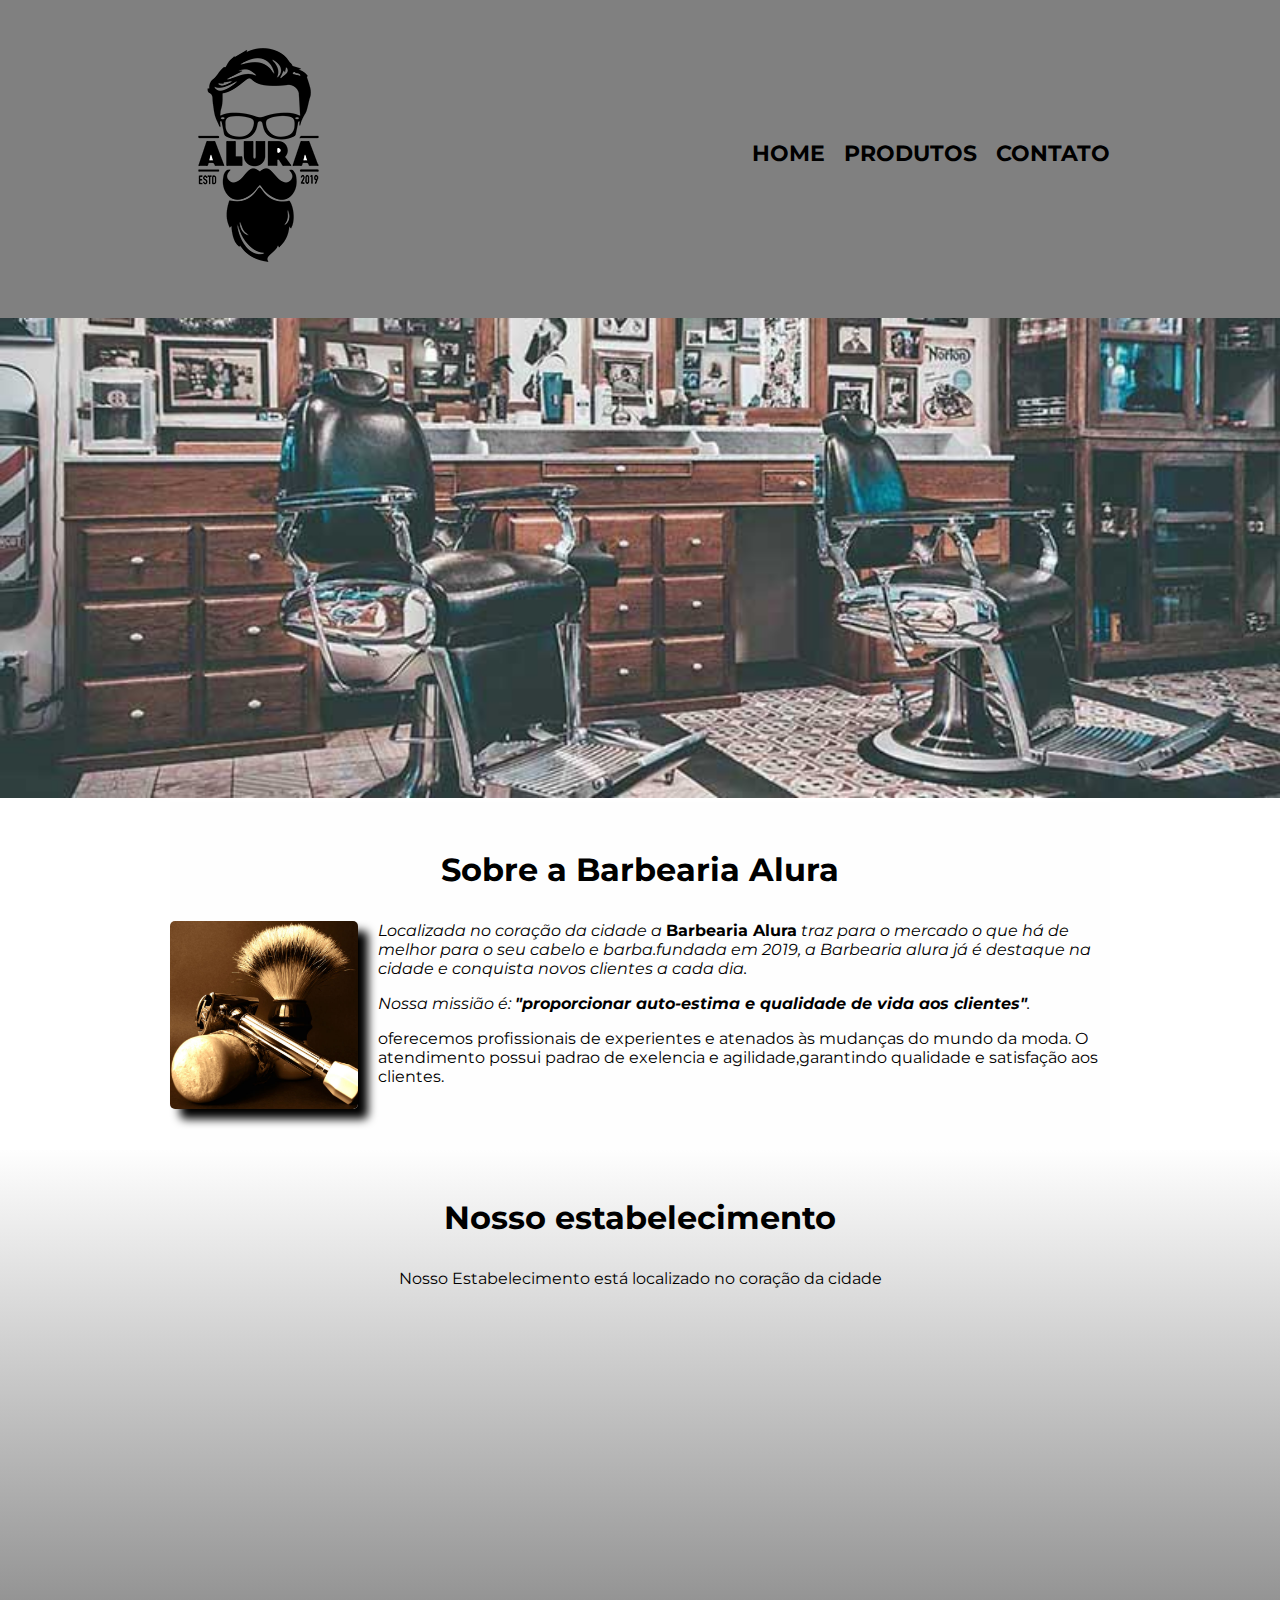
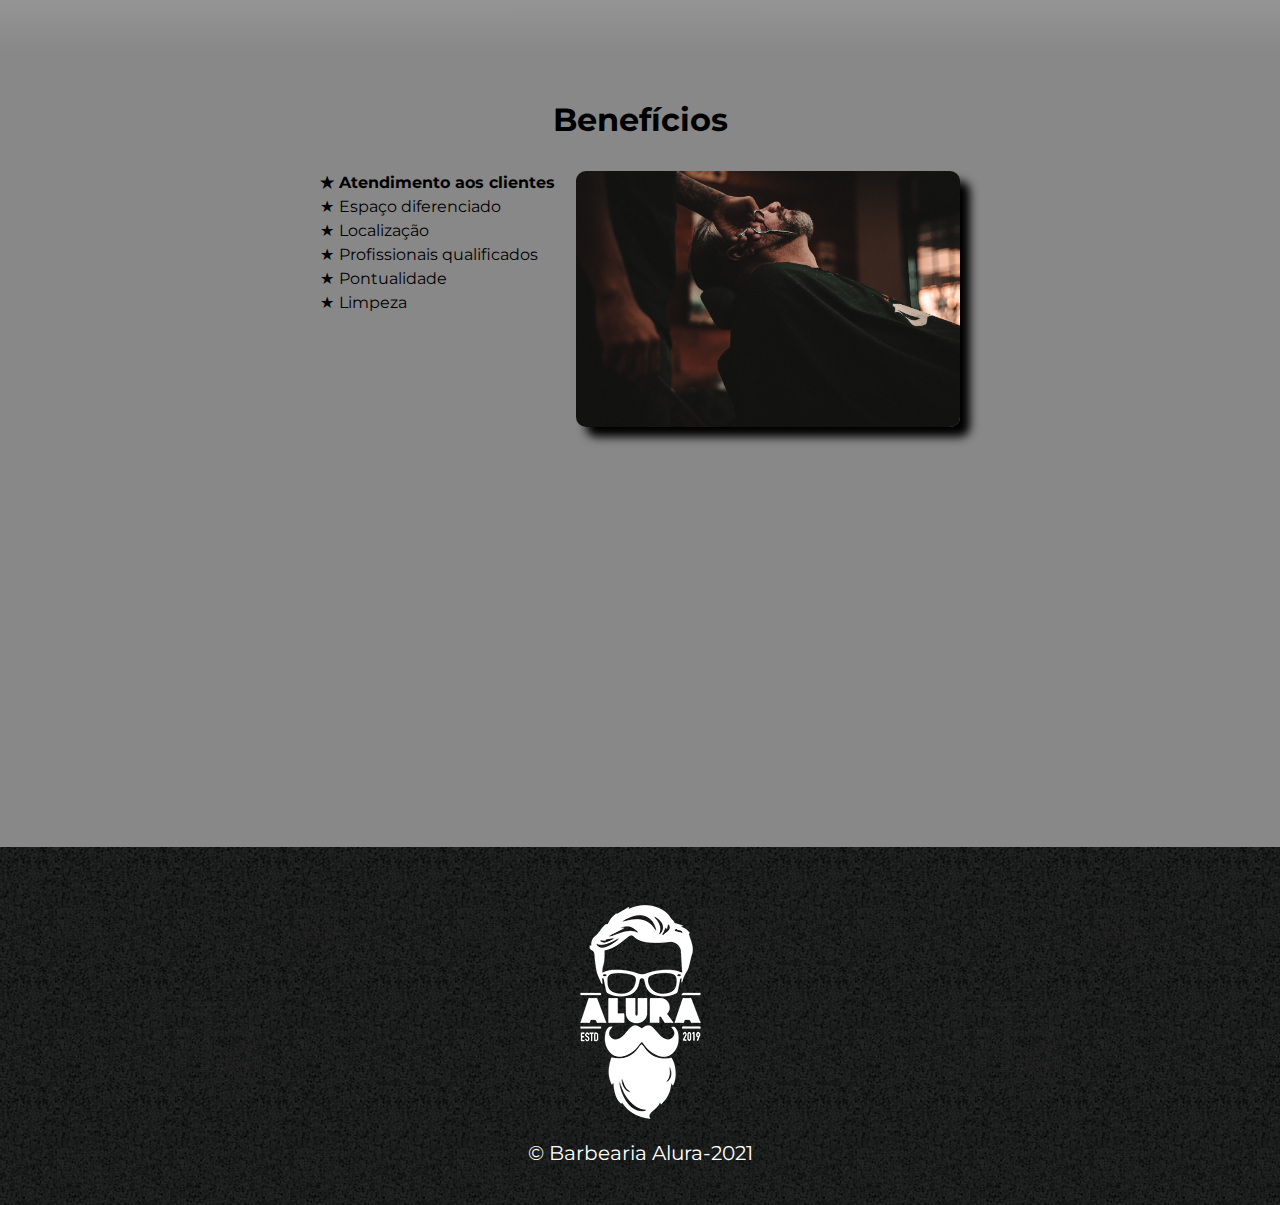
<file: index.html>
<!DOCTYPE html>
<html lang="pt-br">
<head>
  <meta charset="UTF-8">
  <meta http-equiv="X-UA-Compatible" content="IE=edge">
  <meta name="viewport" content="width=device-width, initial-scale=1.0">
  <title>Barbearia Alura</title>
  <link rel="stylesheet" href="style.css">
  <!-- fonte da pagina -->
  <link rel="preconnect" href="https://fonts.googleapis.com">
<link rel="preconnect" href="https://fonts.gstatic.com" crossorigin>
<link href="https://fonts.googleapis.com/css2?family=Montserrat&display=swap" rel="stylesheet">


</head>
<body>
  <header >
    <div class="caixa">
      <h1>
        <img  class="logo-principal" src="imagens/logo.png" alt=""></h1>  
        <nav>
          <ul>
            <li ><a href="index.html">Home</a></li>
            <li ><a href="produtos.html">Produtos</a></li>
            <li ><a href="contato.html">Contato</a></li>
          </ul>
        </nav>
    </div>  
</header> 
  <div class="caix"><img class="banner" src="imagens/banner.jpg" alt="foto da barbearia Alura"></div>

    <main>
      <section class="principal">
       
          <h2 class="titulo-principal">Sobre a Barbearia Alura</h2>
          <img class="utensilios" src="imagens/utensilios.jpg" alt="Imagem de utensilios de barbeiro">
            <i><p>Localizada no coração da cidade a </i> <strong>Barbearia Alura</strong> <i>traz para o mercado o que há de melhor para o seu cabelo e barba.fundada em 2019, a Barbearia alura já é destaque na cidade e conquista novos clientes a cada dia. </i></p>
            <p id="missao"><em>Nossa missião é: <strong>"proporcionar auto-estima e qualidade de vida aos clientes"</strong>.</em></p>
            <p>oferecemos profissionais de experientes e atenados às mudanças do mundo da  moda. O atendimento possui padrao de exelencia e agilidade,garantindo qualidade e satisfação aos clientes.</p>
       
      </section>
      <section class="mapa">
        <h3 class="titulo-principal">Nosso estabelecimento</h3>
        <p>Nosso Estabelecimento está localizado no coração da cidade </p>
        <!-- MAPS -->
        <div class="mapa-conteudo"><iframe src="https://www.google.com/maps/embed?pb=!1m18!1m12!1m3!1d117032.20017956436!2d-46.72700341318667!3d-23.55923830928023!2m3!1f0!2f0!3f0!3m2!1i1024!2i768!4f13.1!3m3!1m2!1s0x94ce5a2b2ed7f3a1%3A0xab35da2f5ca62674!2sCaelum%20-%20Escola%20de%20Tecnologia!5e0!3m2!1spt-BR!2sbr!4v1642011319625!5m2!1spt-BR!2sbr" width="100%" height="280" style="border:0;" allowfullscreen="" loading="lazy"></iframe></div>
      </section>
      <!-- Benefícios -->
      <div class="beneficios">
        <h3 class="titulo-principal">Benefícios</h3>
        <div class="conteudo-beneficios">
          <ul class="lista-beneficios">
            <li class="itens">Atendimento aos clientes</li>
            <li class="itens">Espaço diferenciado</li>
            <li class="itens">Localização</li>
            <li class="itens">Profissionais qualificados</li>
            <li class="itens">Pontualidade </li>
            <li class="itens">Limpeza</li>

          </ul><img  class="img-beneficios" src="imagens/beneficios.jpg" alt="">
        </div>
         <div class="video">
          <iframe width="100%" height="300" src="https://www.youtube.com/embed/wcVVXUV0YUY" title="YouTube video player" frameborder="0" allow="accelerometer; autoplay; clipboard-write; encrypted-media; gyroscope; picture-in-picture" allowfullscreen></iframe></div>
      </div>
    </main>
    <footer>
      <img src="imagens/logo-branco.png" alt="">
      <p class="copyright">&copy;  Barbearia Alura-2021</p>
    </footer>
    
</body>
</html>
</file>
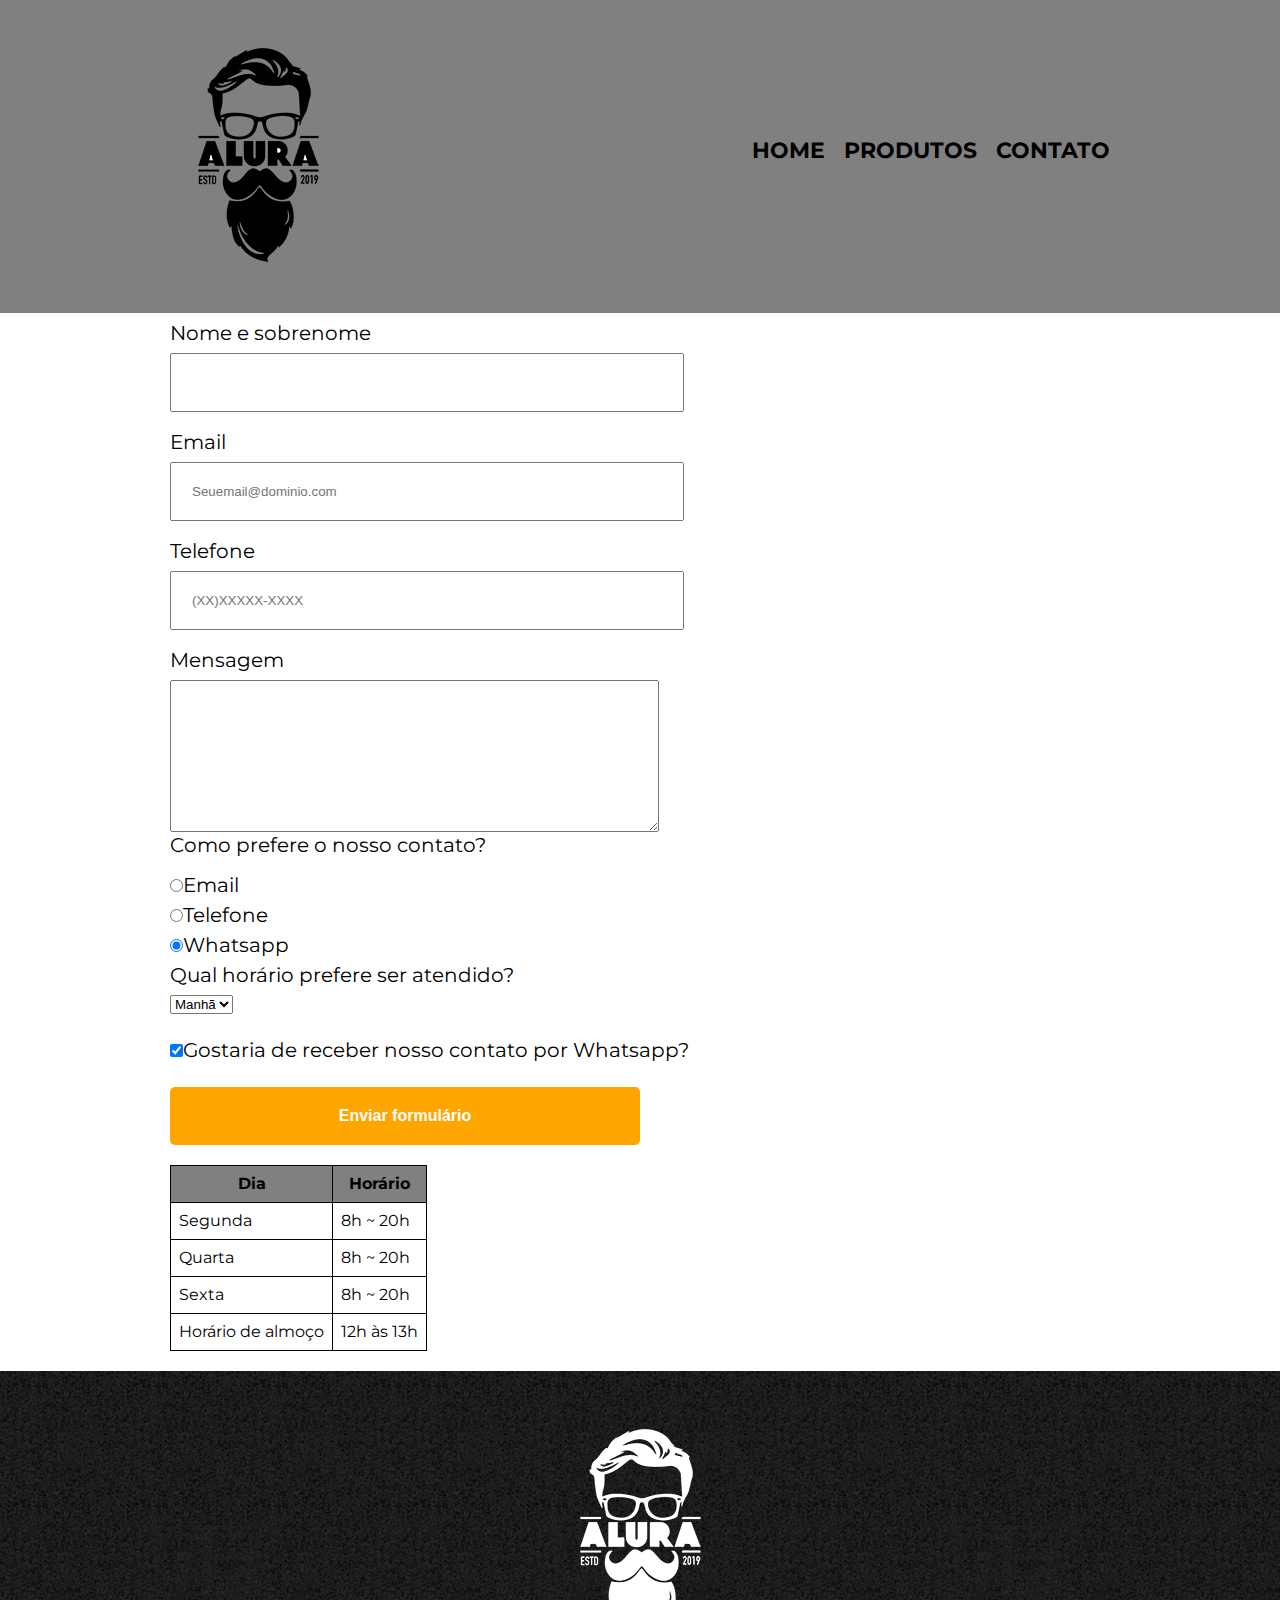
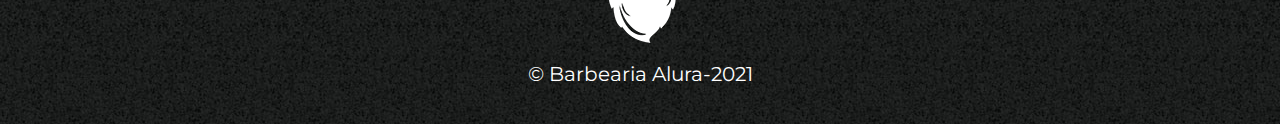
<file: contato.html>
<!DOCTYPE html>
<html lang="en">
<head>
  <meta charset="UTF-8">
  <meta http-equiv="X-UA-Compatible" content="IE=edge">
  <meta name="viewport" content="width=device-width, initial-scale=1.0">
  <title>Contato</title>
  <link rel="stylesheet" href="reset.css">
  <link rel="stylesheet" href="style.css">
    <!-- fonte da pagina -->
    <link rel="preconnect" href="https://fonts.googleapis.com">
    <link rel="preconnect" href="https://fonts.gstatic.com" crossorigin>
    <link href="https://fonts.googleapis.com/css2?family=Montserrat&display=swap" rel="stylesheet">
</head>
<body>
  <header >
    <div class="caixa">
      <h1>
        <img  class="logo-principal" src="imagens/logo.png" alt="Logo da Barbearia"></h1>
        <nav>
          <ul>
            <li ><a href="index.html">Home</a></li>
            <li ><a href="produtos.html">Produtos</a></li>
            <li ><a href="contato.html">Contato</a></li>
          </ul>
        </nav>
    </div>  
</header> 
<main>
  <form >
   <label for="nomesobrenome"> Nome e sobrenome</label>
    <input type="text" id="nomesobrenome" class="input-padrao" required>

    <label for="email">Email</label>
    <input type="email" id="email"class="input-padrao" required  placeholder="Seuemail@dominio.com">

    <label for="telefone">Telefone</label>
    <input type="tel" name="" id="telefone" class="input-padrao" required placeholder="(XX)XXXXX-XXXX">

    

    <label for="mensagem"> Mensagem</label>
    <textarea  id="mensagem" cols="59" rows="10"></textarea>

    <fieldset>
      
        <legend>Como prefere o nosso contato?</legend>
        <label for="radio-email"><input type="radio" value="email"  name="contato" id="radio-email" >Email</label>
        <label for="radio-telefone"> <input type="radio"   value="telefone"  name="contato" id="radio-telefone">Telefone</label>
        <label for="radio-whatsapp">      <input type="radio" value="Whatsapp"  name="contato" id="radio-whatsapp" checked >Whatsapp</label>
     
    </fieldset>
      <fieldset>
       
          <legend>Qual horário prefere ser atendido?</legend>
          <select name="" id="">
            <option value="" id="option">Manhã</option>
            <option value="">Tarde</option>
            <option value="">Noite</option>
          </select>
     
      </fieldset>

   
    <label for="">   <input type="checkbox" class="checkbox" checked>Gostaria de receber nosso contato por Whatsapp?</label>
 
    <input type="submit" value="Enviar formulário" class="input-padrao" id="enviar">
  

</form>
  <form class="tabela">
  
    <table>
      <thead>
        <tr>
          <th>Dia</th>
          <th>Horário</th>
        </tr>
      </thead>
    <tbody>
  
       <tr>
         <td>Segunda</td>
         <td>8h ~ 20h</td>
  
       </tr>
       <tr>
         <td>Quarta</td>
         <td>8h ~ 20h</td>
       </tr>
       <tr>
         <td>Sexta</td>
         <td>8h ~ 20h</td>
       </tr>
  
    </tbody>
    <tfoot>
      <tr>
        <td>Horário de almoço</td>
        <td>12h às 13h</td>
      </tr>
    </tfoot>
  
    </table>
  </form>
 
</main>

<footer>
  <img src="imagens/logo-branco.png" alt="Logo da Barbearia">
  <p class="copyright">&copy;  Barbearia Alura-2021</p>
</footer>
  
</body>
</html>
</file>
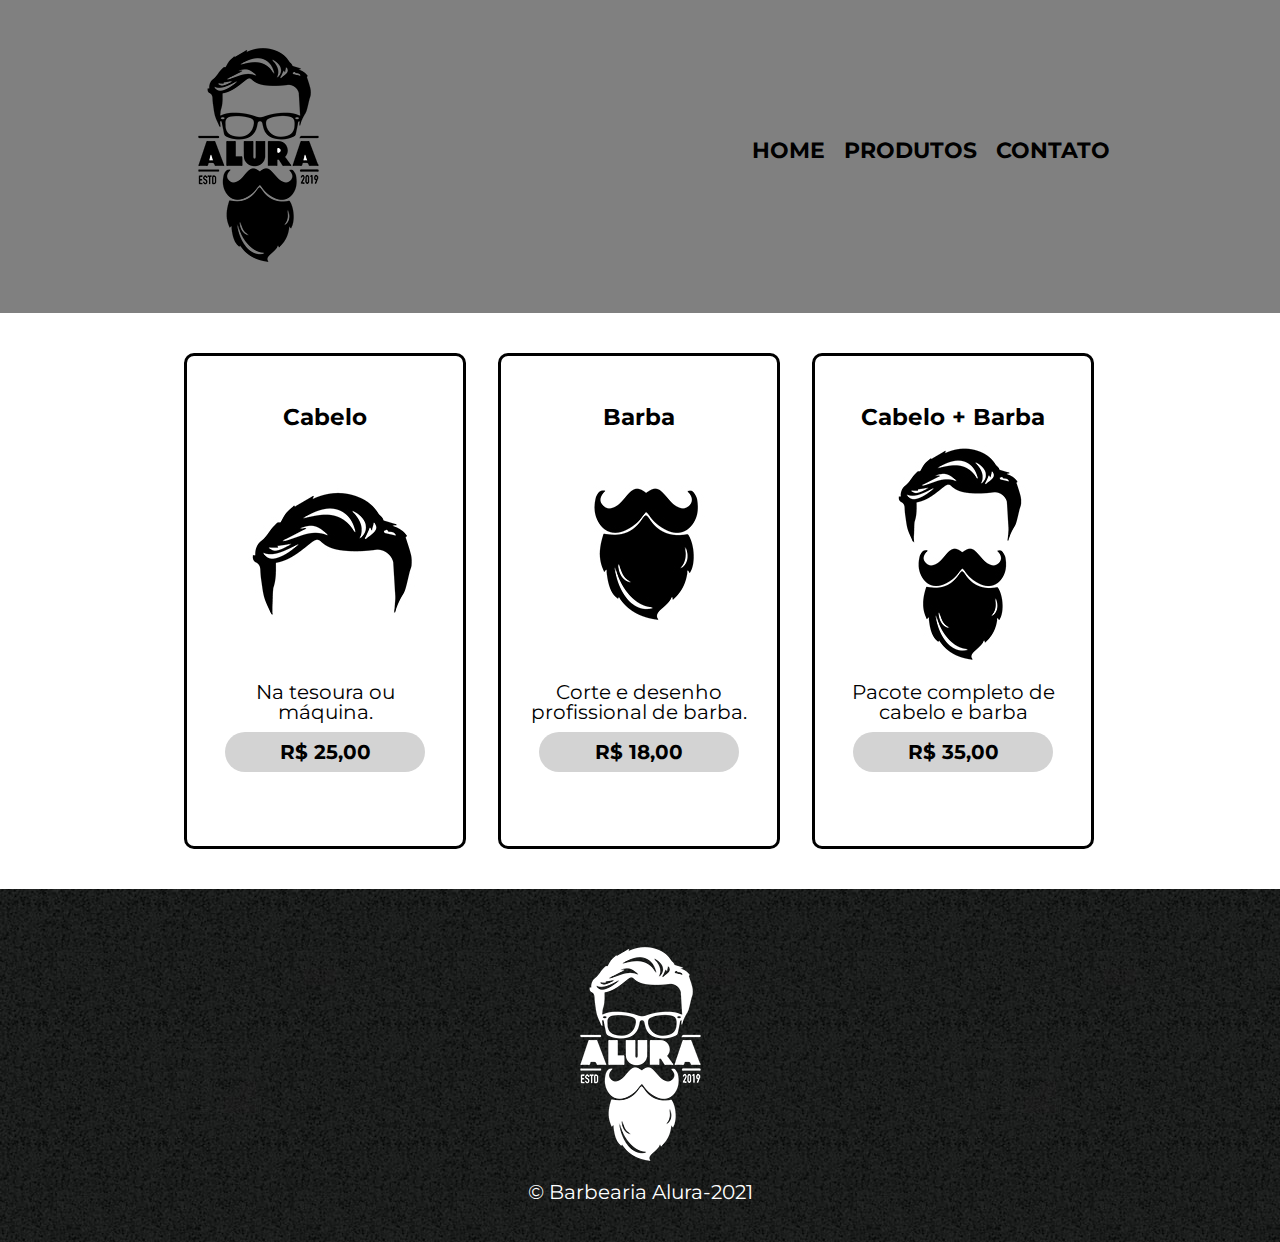
<file: produtos.html>
<!DOCTYPE html>
<html lang="pt-br">
<head>
  <meta charset="UTF-8">
  <meta http-equiv="X-UA-Compatible" content="IE=edge">
  <meta name="viewport" content="width=device-width, initial-scale=1.0">
  <title>Produtos</title>
  <link rel="stylesheet" href="reset.css">
  <link rel="stylesheet" href="style.css">
    <!-- fonte da pagina -->
    <link rel="preconnect" href="https://fonts.googleapis.com">
    <link rel="preconnect" href="https://fonts.gstatic.com" crossorigin>
    <link href="https://fonts.googleapis.com/css2?family=Montserrat&display=swap" rel="stylesheet">
</head>
<body>
<header >
      <div class="caixa">
        <h1>
          <img  class="logo-principal" src="imagens/logo.png" alt=""></h1>  
          <nav>
            <ul>
              <li ><a href="index.html">Home</a></li>
              <li ><a href="produtos.html">Produtos</a></li>
              <li ><a href="contato.html">Contato</a></li>
            </ul>
          </nav>
      </div>  
  </header> 

  
  <main>
    
    
      <ul class="produtos" >
        <li>
          <h2>Cabelo</h2>
          <img src="imagens/cabelo.jpg" alt="">
          <p class="descricao">Na tesoura ou máquina.</p>
          <p class="produto-preco"><a href="#">R$ 25,00 </a></p>
        </li>
        <li>
          <h2>Barba</h2>
          <img src="imagens/barba.jpg" alt="">
          <p class="descricao">Corte e desenho profissional de barba.</p>
          <p class="produto-preco"><a href="#">R$ 18,00 </a></p>
        </li>
        <li>
          <h2>Cabelo + Barba</h2>
          <img src="imagens/cabelo+barba.jpg" alt="">
          <p class="descricao">Pacote completo de cabelo e barba</p>
          <p class="produto-preco"><a href="#">R$ 35,00</a> </p>
        </li>
      </ul>
    
  </main>

  <footer>
    <img src="imagens/logo-branco.png" alt="">
    <p class="copyright">&copy;  Barbearia Alura-2021</p>
  </footer>
</body>
</html>
</file>
<file: style.css>
*{
  margin: 0;
  padding: 0;
  
}
body{
  font-family: 'Montserrat', sans-serif;
}
/* HEADER PADRAO */
header{
  background-color: gray;
  padding: 30px 0;
  width: 100%;
}
.caixa{
  width: 940px;
  position: relative;
  margin: 0 auto;
}
nav {
  position:absolute;
  top:110px;
  right: 0;
 
 
}
nav li {
  display: inline;
  margin-left:  15px;
 
}
nav a{
  text-transform:uppercase ;
  color: #000000;
  font-weight: bold;
  font-size: 22px;
  text-decoration: none;
}
nav a:hover{
color: goldenrod;
transition: 0.5s;
}
/* ======PAGINA INICIAL======== */
.principal{
padding: 3em 0 ;
background-color: #fefefe;
width: 940px;
margin: 0 auto;
}
.banner{
  width: 100%;
}
.utensilios{
  width:20% ; 
  float: left;
  margin: 0 20px 20px 0;
  border-radius: 5px;
  box-shadow:10px 10px 10px 0 #000000;
  
 }
.titulo-principal{
  text-align: center;   
  font-size:2em;
  margin: 0 0 1em;
  clear: both;
 
}



.principal p {
  margin: 0 0 1em;
}
.principal strong{
  font-weight: bold;
}
.principal em{
  font-style: italic;
}
.img-beneficios{
  width: 60%;
  opacity: 0.8;

}
/*============== MAPA========== */
.mapa{
  text-align: center;
  padding: 3em 0 ;
  background: linear-gradient(#fefefe,#888);
  

}
.mapa p{
  margin-bottom: 2em;
}
.mapa-conteudo{
  width: 80%;
  margin: 0 auto;
  
  
}
/* =============BENEFICIOS========== */
.beneficios{
padding: 3em 0;
background-color: #888;
}
.conteudo-beneficios{
  width: 640px;
  margin: 0 auto;
}
.lista-beneficios{
  width: 40%;
  display: inline-block;
  vertical-align: top;
}
.itens{
  line-height: 1.5;
  list-style: none;
}
.itens::before{
 content: "★"; 
 margin-right: 5px;
}
.itens:first-child{
  font-weight: bold;
}
.img-beneficios{
  width: 60%;
  border-radius: 10px;
  opacity: 1;
  transition: 400ms;
  box-shadow:10px 10px 10px 0 #000000;
}
.img-beneficios:hover{
  opacity: 0.7;
}
.video{
width: 560px;
margin: 2em auto;
}

/* ===============PRODUTOS=============== */
.produtos{
  width: 940px;
  margin: 0 auto ;
  padding: 30px 0;
  
}
.produtos li{
  display: inline-block;
  text-align: center;
  width: 30%;
  vertical-align: top;
  margin: 10px 1.5%;
  padding: 50px 20px;
  box-sizing: border-box;
  border: 3px solid black;
  border-radius: 10px;
  height: 31rem;

}
.produtos li:hover{
  border-color: goldenrod;
  transition: 0.3s;
  transform: scale(1.1);
  transition: 0.8s all;
 
}
.produtos li:hover h2{
  font-size:30px ;
  
}
.produtos li:active{
  transition: 0.1s;
  border-color: greenyellow;

}
.produtos h2{
  font-size: 23px;
  font-weight: bold;
}
.produto-preco {
  font-size: 20px;
  font-weight: bold;
  text-align: center;
  margin-top: 10px;
}
.produto-preco a{
  display: inline-block;
  background-color: lightgrey;
  line-height: 40px;
  height: 40px;
  width: 200px;
  border-radius: 20px;
  
}

.produto-preco a{
 text-decoration: none;
 color: black;
}
.descricao{
  font-size: 20px;
}
/* ========= CONTATO ===============*/

form{
  
  width: 940px;
  margin: 0 auto;
}
form label,form legend{
  display: block;
  font-size: 20px;
  margin:10px 0 10px ;
}
.input-padrao{
  display: block;
  margin-bottom: 20px;
  padding: 20px ;
  width: 50%;
}
.checkbox{
  margin: 20px 0;
}
#enviar{
  background-color: orange;
  color: white;
  font-weight: bold;
  font-size: 16px;
  border-radius: 5px;
  border: none;
  transition: 1s  all;
  cursor: pointer;
}
#enviar:hover{
  background-color: orangered;
  transform: scale(1.2);
  
}
.tabela{
  margin-bottom: 20px;
}

thead{
  background-color:gray;
  color: black;
  font-weight: bold;
}
td,th{
  border: 1px solid black;
  padding: 10px 8px;
}

/* ============footer======== */
footer{
  text-align: center;
  background-image: url(imagens/bg.jpg);
  padding: 40px 0;
}
.copyright{
  color: white;
  font-size: 20px;
}
@media screen and (max-width:880px) {
  .caixa,.principal,.conteudo-beneficios,.mapa-conteudo,.video{
    width: auto;
   
  }
 .conteudo-beneficios,.principal,.video{
    padding: 5px;
    } 
  .itens{
    line-height: 1.8;
    margin-right: 2px;
    
  }
  h1,nav{
      text-align: center;
    }
 
  nav {
    position:static;
  
  }

  nav a{
    font-size: 20px;
  }
    /* CONTATO */
    form{
  
      width: 85%;
      margin: 40px auto;
    }
    #mensagem{
      width:85% ;
    }
    #enviar{
      width: 90%;
    }
    /* PRODUTOS */
    .produtos{
      width: 100%;
      
      
    }
    .produtos li{
      display: block;
      width: 70%;
      margin: 40px auto;
   
    }
    .produtos img{
      width: 70%;
      
    }
    .produto-preco a{
      width: 80%;
      margin: 0 auto;
    }
   

}
  @media screen and (max-width:660px) {
    .lista-beneficios,.img-beneficios{
      width: 100%;
      margin-bottom: 20px;
    }
    /* CONTATO */
  }
</file>
